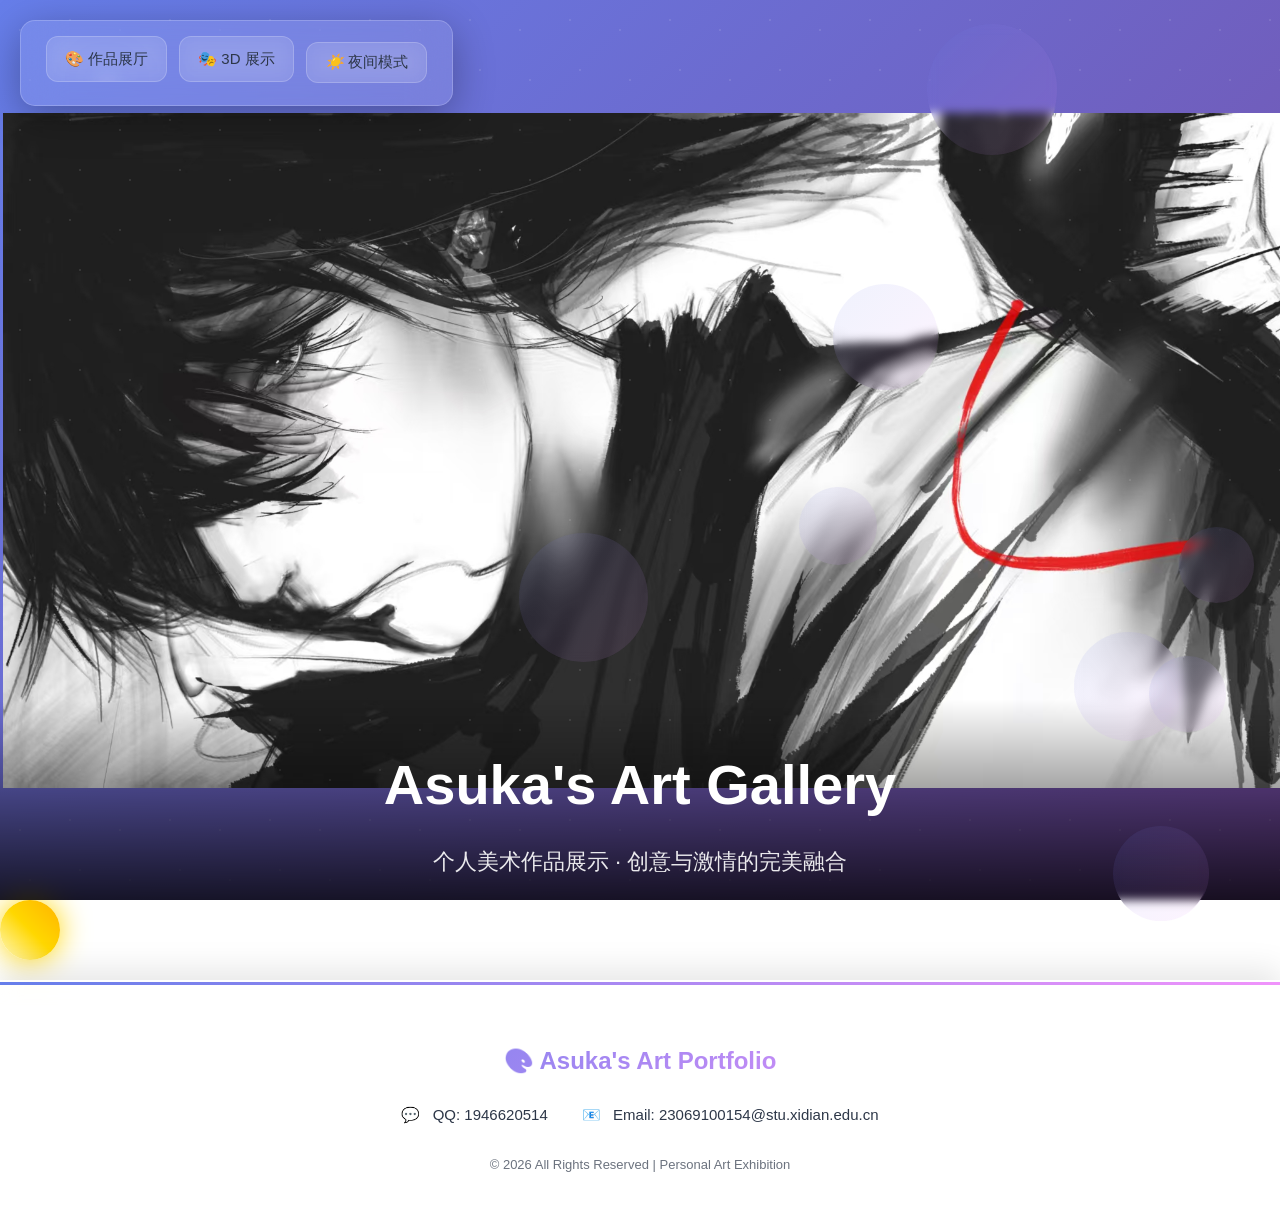
<file: index.html>
<!DOCTYPE html>
<html lang="zh-CN">
<head>
    <meta charset="UTF-8">
    <meta name="viewport" content="width=device-width, initial-scale=1.0">
    <title>Asuka's Art Gallery - 个人美术作品集</title>
    <link rel="stylesheet" href="css/style.css">
    <style>
        /* ==================== 首页专属动画样式 ==================== */
        
        /* 沉浸式展示容器：全屏显示，居中对齐 */
        .immersive-container {
            position: relative;
            width: 100vw;
            height: 100vh;
            overflow: hidden;
            display: flex;
            align-items: center;
            justify-content: center;
        }
        
        /* 沉浸式图片：自适应大小，带超级加载动画（5 秒缓动） */
            width: 100%;
            height: 100%;
            object-fit: contain;
            animation: imageLoadUltra 5s cubic-bezier(0.25, 0.46, 0.45, 0.94) both;
        }
        
        /* 图片加载动画关键帧：从模糊旋转到清晰展现的平滑过渡 */
            0% {
                opacity: 0;
                transform: scale(0.8) rotate(-5deg);
                filter: blur(20px) brightness(0.3);
            }
            50% {
                opacity: 0.7;
                transform: scale(1.05) rotate(2deg);
                filter: blur(5px) brightness(0.7);
            }
            100% {
                opacity: 1;
                transform: scale(1) rotate(0deg);
                filter: blur(0) brightness(1);
            }
        }
        
        /* 底部信息遮罩层：渐变透明背景，固定在底部 */
            position: absolute;
            bottom: 0;
            left: 0;
            right: 0;
            background: linear-gradient(transparent, rgba(0,0,0,0.8));
            padding: 60px 20px 40px;
            color: white;
            text-align: center;
            z-index: 10;
        }
        
        /* 中央进入按钮：悬停时显示，带渐变背景和阴影 */
            position: absolute;
            top: 50%;
            left: 50%;
            transform: translate(-50%, -50%);
            padding: 18px 50px;
            font-size: 20px;
            font-weight: 600;
            background: linear-gradient(135deg, #667eea, #f093fb);
            color: #fff;
            border: none;
            border-radius: 50px;
            cursor: pointer;
            transition: all 0.4s cubic-bezier(0.175, 0.885, 0.32, 1.275);
            opacity: 0;
            pointer-events: none;
            box-shadow: 0 10px 40px rgba(102, 126, 234, 0.4);
            z-index: 20;
        }
        
        /* 鼠标悬停容器时显示按钮 */
            opacity: 1;
            pointer-events: auto;
        }
        
        /* 按钮悬停效果：放大并增强阴影 */
            transform: translate(-50%, -50%) scale(1.1);
            box-shadow: 0 15px 60px rgba(102, 126, 234, 0.6);
        }
        

        
        /* ==================== 粒子背景效果 ==================== */
        /* 粒子容器：覆盖整个页面，不响应鼠标事件 */
        .particles {
            position: absolute;
            top: 0;
            left: 0;
            width: 100%;
            height: 100%;
            pointer-events: none;
            z-index: 1;
        }
        
        /* 单个粒子：圆形，带浮动动画 */
            position: absolute;
            background: rgba(255, 255, 255, 0.6);
            border-radius: 50%;
            animation: float 15s infinite;
        }
        
        /* 粒子浮动动画关键帧：从底部缓缓上升并消失 */
            0%, 100% {
                transform: translateY(0) translateX(0);
                opacity: 0;
            }
            10% {
                opacity: 1;
            }
            90% {
                opacity: 1;
            }
            100% {
                transform: translateY(-100vh) translateX(50px);
                opacity: 0;
            }
        }
        
        /* ==================== 标题动画 ==================== */
        /* 标题淡入动画类 */
        .title-animation {
            animation: titleReveal 1.5s ease-out;
        }
        
        /* 标题揭示动画关键帧：从下方模糊位置淡入并清除模糊 */
            0% {
                opacity: 0;
                transform: translateY(50px);
                filter: blur(10px);
            }
            100% {
                opacity: 1;
                transform: translateY(0);
                filter: blur(0);
            }
        }
        
        /* ==================== 轮播容器增强样式 ==================== */
        /* 轮播图容器：固定 16:9 比例，带玻璃态效果 */
        .slider-container {
            max-width: 1000px;
            margin: 40px auto;
            padding: 0 30px;
            overflow: hidden;
            border-radius: 20px;
            position: relative;
            aspect-ratio: 16/9;
            box-shadow: 0 20px 60px rgba(0,0,0,0.3);
            background: var(--card);
            backdrop-filter: blur(10px);
        }
        
        /* 轮播图滑块：使用 flex 布局横向排列图片 */
            display: flex;
            height: 100%;
            transition: transform 0.8s cubic-bezier(0.25, 0.1, 0.25, 1);
        }
        
        .slider img {
            width: 100%;
            height: 100%;
            object-fit: cover;
            flex-shrink: 0;
        }
        
        /* 轮播图切换按钮：绝对定位在两侧，带毛玻璃效果 */
            position: absolute;
            top: 50%;
            transform: translateY(-50%);
            background: rgba(255, 255, 255, 0.9);
            backdrop-filter: blur(10px);
            border: none;
            width: 50px;
            height: 50px;
            border-radius: 50%;
            font-size: 20px;
            cursor: pointer;
            box-shadow: 0 5px 20px rgba(0,0,0,0.3);
            z-index: 10;
            transition: all 0.3s;
        }
        
        /* 按钮悬停效果：变白并放大 */
            background: #fff;
            transform: translateY(-50%) scale(1.1);
            box-shadow: 0 8px 30px rgba(0,0,0,0.4);
        }
        
        /* 左右按钮位置 */
        .slider-btn.prev { left: 20px; }
        .slider-btn.next { right: 20px; }
        
        /* ==================== 画廊区域 ==================== */
        /* 画廊区块：居中显示，最大宽度限制 */
        .gallery-section {
            max-width: 1200px;
            margin: 60px auto;
            padding: 0 40px;
            text-align: center;
        }
        
        .gallery-nav {
            background: var(--card);
            backdrop-filter: blur(10px);
            padding: 25px;
            border-radius: 20px;
            margin-bottom: 30px;
            box-shadow: 0 10px 30px rgba(0,0,0,0.1);
        }
        
        .gallery-nav ul {
            list-style: none;
            display: flex;
            justify-content: center;
            gap: 15px;
            flex-wrap: wrap;
            margin: 0;
            padding: 0;
        }
        
        .gallery-section h2 {
            font-size: 32px;
            font-weight: 700;
            background: linear-gradient(135deg, #667eea, #f093fb);
            -webkit-background-clip: text;
            -webkit-text-fill-color: transparent;
            background-clip: text;
            margin-bottom: 30px;
        }
    </style>
</head>
<body>
<!-- 沉浸式展示区 -->
<section class="immersive-container" id="immersiveContainer">
    <!-- 粒子效果 -->
    <div class="particles" id="particles"></div>
    
    <img src="images/college/college_37.jpg" alt="College Works 37" class="immersive-image" id="immersiveImg">

    <!-- 顶部导航 - 改为左侧固定玻璃态样式 -->
    <nav class="nav-overlay" style="position: fixed; top: 20px; left: 20px; right: auto; transform: none; background: rgba(255, 255, 255, 0.1); backdrop-filter: blur(20px); padding: 15px 25px; border-radius: 15px; box-shadow: 0 10px 40px rgba(0,0,0,0.3); border: 1px solid rgba(255, 255, 255, 0.2); z-index: 1000;">
        <button class="hamburger" id="hamburgerBtnIndex" aria-label="菜单" style="display: none; flex-direction: column; background: transparent; border: none; cursor: pointer; padding: 8px; z-index: 1001; position: absolute; left: -50px; top: 50%; transform: translateY(-50%);">
            <span></span>
            <span></span>
            <span></span>
        </button>
        <ul id="navMenuIndex">
            <li><a href="gallery.html" class="active">🎨 作品展厅</a></li>
            <li><a href="index_3d.html">🎭 3D 展示</a></li>
            <li><button id="themeBtn">☀️ 夜间模式</button></li>
        </ul>
    </nav>

    <!-- 中央按钮 -->
    <button class="enter-gallery-btn" id="centerEnterBtn">✨ 进入作品展厅 →</button>

    <!-- 底部信息 -->
    <div class="immersive-overlay title-animation">
        <h1 style="margin: 0 0 15px 0; font-size: 3.5em; font-weight: 800;">Asuka's Art Gallery</h1>
        <p style="margin: 0; font-size: 1.4em; opacity: 0.9;">个人美术作品展示 · 创意与激情的完美融合</p>
    </div>
</section>



<!-- 主题装饰元素 -->
<div class="theme-decor">
    <div class="sun"></div>
    <div class="moon"></div>
    <div class="stars" id="stars"></div>
</div>

<!-- 浮动装饰气泡 -->
<div id="floatingBubbles" style="position: fixed; top: 0; left: 0; width: 100%; height: 100%; pointer-events: none; z-index: 1;"></div>

<!-- 作品列表（初始隐藏） -->
<section class="gallery-section" id="gallerySection" style="display: none;">
    <!-- 导航栏 - 左侧固定玻璃态样式 -->
    <nav class="nav-overlay" style="position: fixed; top: 20px; left: 20px; right: auto; transform: none; background: rgba(255, 255, 255, 0.1); backdrop-filter: blur(20px); padding: 15px 25px; border-radius: 15px; box-shadow: 0 10px 40px rgba(0,0,0,0.3); border: 1px solid rgba(255, 255, 255, 0.2); z-index: 1000;">
        <button class="hamburger" id="hamburgerBtn2" aria-label="菜单" style="display: none; flex-direction: column; background: transparent; border: none; cursor: pointer; padding: 8px; z-index: 1001; position: absolute; left: -50px; top: 50%; transform: translateY(-50%);">
            <span></span>
            <span></span>
            <span></span>
        </button>
        <ul id="navMenu2">
            <li><a href="index.html">🏠 返回首页</a></li>
            <li><a href="gallery.html" class="active">🎨 作品展厅</a></li>
            <li><a href="index_3d.html">🎭 3D 展示</a></li>
            <li><button class="tab-btn active" data-tab="middle">high school level</button></li>
            <li><button class="tab-btn" data-tab="college">college level</button></li>
            <li><button id="themeBtn2">☀️ 夜间模式</button></li>
        </ul>
    </nav>

    <!-- 轮播图 -->
    <section class="slider-container">
        <button class="slider-btn prev" onclick="prevSlide()">←</button>
        <div class="slider" id="slider"></div>
        <button class="slider-btn next" onclick="nextSlide()">→</button>
    </section>

    <!-- 作品列表标题 -->
    <h2>🎨 精选作品展示</h2>
    <div class="grid-container" id="artGrid"></div>
</section>

<footer>
    <div class="footer-content">
        <div class="footer-logo">🎨 Asuka's Art Portfolio</div>
        <div class="footer-contact">
            <div><i>💬</i> QQ: 1946620514</div>
            <div><i>📧</i> Email: 23069100154@stu.xidian.edu.cn</div>
        </div>
        <div class="footer-copyright">
            © 2026 All Rights Reserved | Personal Art Exhibition
        </div>
    </div>
</footer>

<script src="js/config.js"></script>
<script src="js/main.js"></script>
<script>
    /* ==================== 首页汉堡菜单交互逻辑 ==================== */
    const hamburgerBtnIndex = document.getElementById('hamburgerBtnIndex');
    const navMenuIndex = document.getElementById('navMenuIndex');
    
    hamburgerBtnIndex?.addEventListener('click', () => {
        hamburgerBtnIndex.classList.toggle('active');
        navMenuIndex.classList.toggle('active');
    });
    
    /* ==================== 画廊区域汉堡菜单交互逻辑 ==================== */
    const hamburgerBtn2 = document.getElementById('hamburgerBtn2');
    const navMenu2 = document.getElementById('navMenu2');
    
    hamburgerBtn2?.addEventListener('click', () => {
        hamburgerBtn2.classList.toggle('active');
        navMenu2.classList.toggle('active');
    });
    
    /* ==================== 移动端响应式 ==================== */
    function checkMobileNav() {
        const isMobile = window.innerWidth <= 768;
        
        // 首页导航
        if (hamburgerBtnIndex && navMenuIndex) {
            if (isMobile) {
                hamburgerBtnIndex.style.display = 'flex';
                navMenuIndex.style.position = 'fixed';
                navMenuIndex.style.top = '80px';
                navMenuIndex.style.left = '0';
                navMenuIndex.style.right = '0';
                navMenuIndex.style.background = 'rgba(255, 255, 255, 0.98)';
                navMenuIndex.style.backdropFilter = 'blur(20px)';
                navMenuIndex.style.flexDirection = 'column';
                navMenuIndex.style.padding = '20px';
                navMenuIndex.style.gap = '10px';
                navMenuIndex.style.transform = 'translateY(-150%)';
                navMenuIndex.style.opacity = '0';
                navMenuIndex.style.transition = 'all 0.4s cubic-bezier(0.175, 0.885, 0.32, 1.275)';
                navMenuIndex.style.boxShadow = '0 10px 40px rgba(0,0,0,0.2)';
                navMenuIndex.style.zIndex = '999';
            } else {
                hamburgerBtnIndex.style.display = 'none';
                navMenuIndex.style.position = 'static';
                navMenuIndex.style.background = 'transparent';
                navMenuIndex.style.backdropFilter = 'none';
                navMenuIndex.style.flexDirection = 'row';
                navMenuIndex.style.padding = '0';
                navMenuIndex.style.gap = '12px';
                navMenuIndex.style.transform = 'none';
                navMenuIndex.style.opacity = '1';
                navMenuIndex.style.boxShadow = 'none';
            }
        }
        
        // 画廊区域导航
        if (hamburgerBtn2 && navMenu2) {
            if (isMobile) {
                hamburgerBtn2.style.display = 'flex';
                navMenu2.style.position = 'fixed';
                navMenu2.style.top = '80px';
                navMenu2.style.left = '0';
                navMenu2.style.right = '0';
                navMenu2.style.background = 'rgba(255, 255, 255, 0.98)';
                navMenu2.style.backdropFilter = 'blur(20px)';
                navMenu2.style.flexDirection = 'column';
                navMenu2.style.padding = '20px';
                navMenu2.style.gap = '10px';
                navMenu2.style.transform = 'translateY(-150%)';
                navMenu2.style.opacity = '0';
                navMenu2.style.transition = 'all 0.4s cubic-bezier(0.175, 0.885, 0.32, 1.275)';
                navMenu2.style.boxShadow = '0 10px 40px rgba(0,0,0,0.2)';
                navMenu2.style.zIndex = '999';
            } else {
                hamburgerBtn2.style.display = 'none';
                navMenu2.style.position = 'static';
                navMenu2.style.background = 'transparent';
                navMenu2.style.backdropFilter = 'none';
                navMenu2.style.flexDirection = 'row';
                navMenu2.style.padding = '0';
                navMenu2.style.gap = '12px';
                navMenu2.style.transform = 'none';
                navMenu2.style.opacity = '1';
                navMenu2.style.boxShadow = 'none';
            }
        }
    }
    
    // 初始检查和窗口大小变化时调整
    checkMobileNav();
    window.addEventListener('resize', checkMobileNav);
</script>
</body>
</html>
</file>
<file: css/style.css>
:root {
    --bg: linear-gradient(135deg, #667eea 0%, #764ba2 100%);
    --bg-solid: #ffffff;
    --text: #2d3748;
    --card: rgba(255, 255, 255, 0.95);
    --hover: #667eea;
    --accent: #f093fb;
    --primary: #4facfe;
    --sun-color: #FFD700;
    --moon-color: #E0E0E0;
    --stars-color: rgba(255, 255, 255, 0.8);
    --glass-bg: rgba(255, 255, 255, 0.1);
    --glass-border: rgba(255, 255, 255, 0.2);
    --shadow: 0 8px 32px 0 rgba(31, 38, 135, 0.37);
}

.dark {
    --bg: linear-gradient(135deg, #0f0c29 0%, #302b63 50%, #24243e 100%);
    --bg-solid: #1a1a2e;
    --text: #e0e0e0;
    --card: rgba(45, 45, 45, 0.95);
    --hover: #667eea;
    --glass-bg: rgba(0, 0, 0, 0.3);
    --glass-border: rgba(255, 255, 255, 0.1);
    --shadow: 0 8px 32px 0 rgba(0, 0, 0, 0.37);
    transition: all 0.8s cubic-bezier(0.4, 0, 0.2, 1);
}

/* 主题切换过渡动画 */
body {
    background: var(--bg);
    background-attachment: fixed;
    color: var(--text);
    line-height: 1.6;
    transition: all 0.8s cubic-bezier(0.4, 0, 0.2, 1);
    position: relative;
    overflow-x: hidden;
    font-family: 'Segoe UI', 'Microsoft YaHei', sans-serif;
}

/* 鼠标拖尾效果 */
.cursor-trail {
    position: fixed;
    width: 10px;
    height: 10px;
    border-radius: 50%;
    background: linear-gradient(135deg, #667eea, #f093fb);
    pointer-events: none;
    z-index: 9999;
    opacity: 0.6;
    transition: transform 0.1s ease-out;
}

/* 浮动装饰气泡 */
.floating-bubble {
    position: absolute;
    border-radius: 50%;
    background: linear-gradient(135deg, rgba(102, 126, 234, 0.1), rgba(240, 147, 251, 0.1));
    backdrop-filter: blur(5px);
    animation: floatBubble 15s infinite ease-in-out;
    pointer-events: none;
    z-index: 0;
}

@keyframes floatBubble {
    0%, 100% {
        transform: translate(0, 0) scale(1);
        opacity: 0.3;
    }
    25% {
        transform: translate(20px, -30px) scale(1.1);
        opacity: 0.5;
    }
    50% {
        transform: translate(-15px, -60px) scale(0.9);
        opacity: 0.4;
    }
    75% {
        transform: translate(25px, -40px) scale(1.05);
        opacity: 0.6;
    }
}

/* 日/夜模式装饰元素 */
.theme-decor {
    position: fixed;
    pointer-events: none;
    z-index: -1;
    opacity: 0;
    transition: opacity 0.5s ease;
}

.sun {
    top: 20px;
    right: 20px;
    width: 60px;
    height: 60px;
    border-radius: 50%;
    background: linear-gradient(45deg, #FFF9C4, #FFD700, #FFB300);
    box-shadow: 0 0 30px #FFD700;
    animation: sunGlow 3s infinite alternate;
}

.moon {
    top: 20px;
    right: 20px;
    width: 50px;
    height: 50px;
    border-radius: 50%;
    background: var(--moon-color);
    box-shadow: 0 0 20px var(--moon-color);
    clip-path: circle(45% at 60% 50%);
}

.stars {
    top: 0;
    left: 0;
    width: 100vw;
    height: 100vh;
}

.star {
    position: absolute;
    background: var(--stars-color);
    border-radius: 50%;
    opacity: 0.8;
}

@keyframes sunGlow {
    from { box-shadow: 0 0 30px #FFD700; }
    to { box-shadow: 0 0 50px #FFED4E, 0 0 70px #FFE200; }
}

@keyframes fadeInUp {
    from {
        opacity: 0;
        transform: translateY(20px);
    }
    to {
        opacity: 1;
        transform: translateY(0);
    }
}

@keyframes fadeOutDown {
    from {
        opacity: 1;
        transform: translateY(0);
    }
    to {
        opacity: 0;
        transform: translateY(20px);
    }
}

/* 日间模式激活状态 */
body:not(.dark) .theme-decor {
    opacity: 1;
    transition: opacity 1s ease 0.3s;
}

/* 夜间模式激活状态 */
body.dark .theme-decor {
    opacity: 1;
    transition: opacity 1s ease 0.3s;
}

body:not(.dark) .sun {
    opacity: 1;
    animation: fadeInUp 0.8s ease forwards, sunGlow 3s infinite alternate;
}

body.dark .sun {
    opacity: 0;
    animation: fadeOutDown 0.8s ease forwards;
}

body.dark .moon,
body.dark .stars {
    opacity: 1;
    animation: fadeInUp 0.8s ease 0.2s forwards;
}

body:not(.dark) .moon,
body:not(.dark) .stars {
    opacity: 0;
    animation: fadeOutDown 0.8s ease forwards;
}

* {
    margin: 0;
    padding: 0;
    box-sizing: border-box;
    font-family: "微软雅黑", sans-serif;
    transition: 0.25s ease;
}

/* 导航区域 - 玻璃态设计 + 滚动效果 */
header {
    padding: 20px 40px;
    text-align: center;
    background: rgba(255, 255, 255, 0.05);
    backdrop-filter: blur(20px);
    -webkit-backdrop-filter: blur(20px);
    box-shadow: 0 8px 32px rgba(0, 0, 0, 0.1);
    border-bottom: 1px solid rgba(255, 255, 255, 0.1);
    position: sticky;
    top: 0;
    z-index: 1000;
    transition: all 0.3s ease;
}

header.scrolled {
    padding: 15px 40px;
    background: rgba(255, 255, 255, 0.98);
    backdrop-filter: blur(20px);
    box-shadow: 0 4px 20px rgba(0, 0, 0, 0.15);
}

body.dark header.scrolled {
    background: rgba(26, 26, 46, 0.98);
}

/* 汉堡菜单按钮 */
.hamburger {
    display: none;
    flex-direction: column;
    background: transparent;
    border: none;
    cursor: pointer;
    padding: 8px;
    z-index: 1001;
}

.hamburger span {
    width: 25px;
    height: 3px;
    background: white;
    margin: 3px 0;
    border-radius: 3px;
    transition: all 0.3s ease;
}

.hamburger.active span:nth-child(1) {
    transform: rotate(45deg) translate(6px, 6px);
}

.hamburger.active span:nth-child(2) {
    opacity: 0;
}

.hamburger.active span:nth-child(3) {
    transform: rotate(-45deg) translate(6px, -6px);
}

/* 统一的导航按钮样式 - 玻璃态 + 悬浮效果 + 流光 */
nav ul {
    list-style: none;
    display: flex;
    justify-content: center;
    align-items: center;
    gap: 12px;
    flex-wrap: wrap;
    margin: 0;
    padding: 0;
}

nav a, nav button, .tab-btn {
    padding: 10px 18px;
    border: 1px solid var(--glass-border);
    background: var(--glass-bg);
    backdrop-filter: blur(10px);
    color: var(--text);
    border-radius: 12px;
    cursor: pointer;
    font-size: 15px;
    font-weight: 500;
    position: relative;
    transition: all 0.3s cubic-bezier(0.4, 0, 0.2, 1);
    overflow: hidden;
    text-decoration: none;
    display: inline-block;
}

/* 流光效果 */
nav a::before, nav button::before, .tab-btn::before {
    content: '';
    position: absolute;
    top: 0;
    left: -100%;
    width: 100%;
    height: 100%;
    background: linear-gradient(90deg, transparent, rgba(255,255,255,0.4), transparent);
    transition: left 0.6s;
}

nav a:hover::before, nav button:hover::before, .tab-btn:hover::before {
    left: 100%;
}

/* 悬停效果统一 - 悬浮 + 发光 + 缩放 */
nav a:hover, nav button:hover, .tab-btn.active {
    background: linear-gradient(135deg, var(--hover), var(--accent));
    color: #fff;
    transform: translateY(-3px) scale(1.05);
    box-shadow: 0 10px 30px rgba(102, 126, 234, 0.4), 0 0 20px rgba(102, 126, 234, 0.2);
    border-color: transparent;
}

/* 活动状态指示器 - 脉冲光点 + 光环 */
.tab-btn.active::after,
nav a.active::after {
    content: '';
    position: absolute;
    bottom: -8px;
    left: 50%;
    transform: translateX(-50%);
    width: 8px;
    height: 8px;
    background: #fff;
    border-radius: 50%;
    box-shadow: 0 0 20px #fff, 0 0 40px var(--hover), 0 0 60px var(--hover);
    animation: pulseGlow 2s infinite;
}

@keyframes pulseGlow {
    0%, 100% { 
        transform: translateX(-50%) scale(1); 
        opacity: 1; 
        box-shadow: 0 0 20px #fff, 0 0 40px var(--hover), 0 0 60px var(--hover);
    }
    50% { 
        transform: translateX(-50%) scale(1.3); 
        opacity: 0.8; 
        box-shadow: 0 0 30px #fff, 0 0 60px var(--hover), 0 0 90px var(--hover);
    }
}

/* 首页沉浸式图片渐变效果 */
.immersive-container {
    position: relative;
    width: 100vw;
    height: 100vh;
    overflow: hidden;
    display: flex;
    align-items: center;
    justify-content: center;
}

.immersive-image {
    width: 100%;
    height: 100%;
    object-fit: contain;
    transition: transform 0.3s ease;
    /* 添加超复杂加载动画 */
    animation: imageLoadUltra 5s cubic-bezier(0.25, 0.46, 0.45, 0.94) both;
}

@keyframes imageLoadComplex {
    0% {
        opacity: 0;
        transform: scale(0.8) rotate(-10deg) translateX(-50px);
        filter: blur(20px) brightness(0.5);
        clip-path: circle(0% at 50% 50%);
    }
    25% {
        opacity: 0.6;
        transform: scale(1.1) rotate(5deg) translateX(20px);
        filter: blur(8px) brightness(0.8);
        clip-path: circle(40% at 50% 50%);
    }
    50% {
        opacity: 0.8;
        transform: scale(1.05) rotate(-2deg) translateX(-10px);
        filter: blur(4px) brightness(0.9);
        clip-path: circle(60% at 50% 50%);
    }
    75% {
        opacity: 0.95;
        transform: scale(1.01) rotate(1deg) translateX(5px);
        filter: blur(2px) brightness(0.98);
        clip-path: circle(80% at 50% 50%);
    }
    100% {
        opacity: 1;
        transform: scale(1) rotate(0deg) translateX(0);
        filter: blur(0) brightness(1);
        clip-path: circle(100% at 50% 50%);
    }
}

/* 添加粒子效果 */
.immersive-container::before {
    content: '';
    position: absolute;
    top: 0;
    left: 0;
    width: 100%;
    height: 100%;
    background-image:
        radial-gradient(circle at 20% 30%, rgba(255,255,255,0.1) 1px, transparent 1px),
        radial-gradient(circle at 80% 70%, rgba(255,255,255,0.1) 1px, transparent 1px),
        radial-gradient(circle at 30% 80%, rgba(255,255,255,0.1) 1px, transparent 1px),
        radial-gradient(circle at 70% 20%, rgba(255,255,255,0.1) 1px, transparent 1px);
    background-size: 100px 100px;
    opacity: 0;
    animation: particleEffect 4s ease-out forwards;
    pointer-events: none;
}

@keyframes particleEffect {
    0% { opacity: 0; }
    30% { opacity: 0; }
    100% { opacity: 1; }
}

.immersive-overlay {
    position: absolute;
    bottom: 0;
    left: 0;
    right: 0;
    background: linear-gradient(transparent, rgba(0,0,0,0.8));
    padding: 40px 20px 20px;
    color: white;
    text-align: center;
}

/* 首页“进入作品展厅”按钮 - 完整样式 */
.enter-gallery-btn {
    position: absolute;
    top: 50%;
    left: 50%;
    transform: translate(-50%, -50%);
    padding: 18px 50px;
    font-size: 20px;
    font-weight: 600;
    background: linear-gradient(135deg, #667eea, #f093fb);
    color: #fff;
    border: none;
    border-radius: 50px;
    cursor: pointer;
    transition: all 0.4s cubic-bezier(0.175, 0.885, 0.32, 1.275);
    opacity: 0;
    pointer-events: none;
    box-shadow: 0 10px 40px rgba(102, 126, 234, 0.4);
    z-index: 20;
}

.immersive-container:hover .enter-gallery-btn {
    opacity: 1;
    pointer-events: auto;
}

.enter-gallery-btn:hover {
    transform: translate(-50%, -50%) scale(1.1);
    box-shadow: 0 15px 60px rgba(102, 126, 234, 0.6);
}

/* 画廊导航栏容器样式（所有页面统一） */
.gallery-page-nav {
    background: var(--card);
    backdrop-filter: blur(10px);
    padding: 25px;
    border-radius: 20px;
    margin: 30px auto;
    max-width: 1200px;
    box-shadow: 0 10px 30px rgba(0,0,0,0.1);
}

.gallery-page-nav ul {
    list-style: none;
    display: flex;
    justify-content: center;
    gap: 15px;
    flex-wrap: wrap;
    margin: 0;
    padding: 0;
    transition: all 0.4s cubic-bezier(0.175, 0.885, 0.32, 1.275);
}

/* 移动端导航菜单下拉展开 */
@media (max-width: 768px) {
    .gallery-page-nav ul {
        position: fixed;
        top: 80px;
        left: 0;
        right: 0;
        background: rgba(255, 255, 255, 0.98);
        backdrop-filter: blur(20px);
        flex-direction: column;
        padding: 20px;
        transform: translateY(-150%);
        opacity: 0;
        box-shadow: 0 10px 40px rgba(0,0,0,0.2);
        z-index: 999;
    }
    
    body.dark .gallery-page-nav ul {
        background: rgba(26, 26, 46, 0.98);
    }
    
    .gallery-page-nav ul.active {
        transform: translateY(0);
        opacity: 1;
    }
    
    .gallery-page-nav ul li a,
    .gallery-page-nav ul li button {
        width: 100%;
        background: rgba(102, 126, 234, 0.05);
    }
}

/* 所有导航按钮统一样式 */
.gallery-page-nav a,
.gallery-page-nav button,
.tab-btn {
    color: #fff !important;
    -webkit-text-fill-color: #fff !important;
    text-decoration: none;
    padding: 12px 24px;
    background: rgba(255, 255, 255, 0.1);
    backdrop-filter: blur(10px);
    border: 1px solid rgba(255, 255, 255, 0.2);
    border-radius: 12px;
    cursor: pointer;
    font-size: 15px;
    font-weight: 500;
    transition: all 0.3s cubic-bezier(0.4, 0, 0.2, 1);
    box-shadow: 0 4px 15px rgba(0, 0, 0, 0.1);
    display: inline-block;
    line-height: 1.5;
}

.gallery-page-nav a:hover,
.gallery-page-nav button:hover,
.tab-btn:hover {
    background: rgba(255, 255, 255, 0.2);
    transform: translateY(-2px);
    box-shadow: 0 8px 25px rgba(0, 0, 0, 0.2);
}

.gallery-page-nav a.active,
.gallery-page-nav button.active,
.tab-btn.active {
    background: linear-gradient(135deg, #667eea, #f093fb);
    border-color: transparent;
    box-shadow: 0 8px 20px rgba(102, 126, 234, 0.4);
}

/* 响应式优化 + 汉堡菜单 */
@media (max-width: 768px) {
    header {
        padding: 15px 20px;
    }
    
    /* 显示汉堡菜单按钮 */
    .hamburger {
        display: flex !important;
        position: absolute;
        left: 20px;
        top: 50%;
        transform: translateY(-50%);
    }
    
    nav ul {
        position: fixed;
        top: 70px;
        left: 0;
        right: 0;
        background: rgba(255, 255, 255, 0.98);
        backdrop-filter: blur(20px);
        flex-direction: column;
        padding: 20px;
        gap: 10px;
        transform: translateY(-150%);
        opacity: 0;
        transition: all 0.4s cubic-bezier(0.175, 0.885, 0.32, 1.275);
        box-shadow: 0 10px 40px rgba(0,0,0,0.2);
        z-index: 999;
    }
    
    body.dark nav ul {
        background: rgba(26, 26, 46, 0.98);
    }
    
    nav ul.active {
        transform: translateY(0);
        opacity: 1;
    }
    
    /* 移动端导航按钮全宽显示 */
    .gallery-page-nav ul li a,
    .gallery-page-nav ul li button,
    .gallery-page-nav .tab-btn {
        width: 100%;
        text-align: center;
    }
    
    .gallery {
        padding: 0 20px;
    }
    
    .grid-container {
        grid-template-columns: repeat(auto-fill, minmax(150px, 1fr));
        gap: 15px;
    }
    
    .slider-container {
        padding: 0 15px;
    }
    
    .slider-btn {
        width: 40px;
        height: 40px;
        font-size: 16px;
    }
    
    .immersive-overlay h1 {
        font-size: 2em !important;
    }
    
    /* 移动端按钮样式调整 */
    .enter-gallery-btn {
        padding: 15px 35px !important;
        font-size: 16px !important;
    }
}

/* 平板设备适配 */
@media (min-width: 769px) and (max-width: 1024px) {
    .grid-container {
        grid-template-columns: repeat(auto-fill, minmax(200px, 1fr));
    }
}

/* 加载动画增强 */
@keyframes fadeInUp {
    from {
        opacity: 0;
        transform: translateY(30px);
    }
    to {
        opacity: 1;
        transform: translateY(0);
    }
}

@keyframes fadeInDown {
    from {
        opacity: 1;
        transform: translateY(-30px);
    }
    to {
        opacity: 0;
        transform: translateY(0);
    }
}

/* 标题动画 */
h1 { 
    animation: fade 0.8s ease forwards; 
}

@keyframes fade {
    from { 
        opacity: 0; 
        transform: translateY(-10px); 
    }
    to { 
        opacity: 1; 
        transform: translateY(0); 
    }
}

/* 轮播容器 —— 严格16:9比例 */
.slider-container {
    max-width: 900px;
    margin: 30px auto;
    padding: 0 20px;
    overflow: hidden;
    border-radius: 12px;
    position: relative;
    aspect-ratio: 16/9; /* 核心：16:9轮播框 */
}
.slider {
    display: flex;
    height: 100%;
    transition: transform 0.8s cubic-bezier(0.25, 0.1, 0.25, 1);
}
.slider img {
    width: 100%;
    height: 100%;
    object-fit: cover;
    flex-shrink: 0;
    background: #f0f0f0;
}
/* 轮播按钮样式 */
.slider-btn {
    position: absolute;
    top: 50%;
    transform: translateY(-50%);
    background: #fff;
    border: none;
    width: 44px;
    height: 44px;
    border-radius: 50%;
    font-size: 18px;
    cursor: pointer;
    box-shadow: 0 2px 8px rgba(0,0,0,0.2);
    z-index: 10;
}
.slider-btn.prev { left: 10px; }
.slider-btn.next { right: 10px; }

/* 作品列表 - 现代化卡片设计 */
.gallery {
    max-width: 1200px;
    margin: 60px auto;
    padding: 0 40px;
    text-align: center;
}

.gallery h2 {
    margin-bottom: 40px;
    font-size: 28px;
    font-weight: 700;
    background: linear-gradient(135deg, var(--hover), var(--accent));
    -webkit-background-clip: text;
    -webkit-text-fill-color: transparent;
    background-clip: text;
    animation: fadeInUp 0.8s ease;
}

.grid-container {
    display: grid;
    grid-template-columns: repeat(auto-fill, minmax(250px, 1fr));
    gap: 30px;
    margin-top: 30px;
    justify-content: center;
}

.art-card {
    background: var(--card);
    backdrop-filter: blur(10px);
    border-radius: 20px;
    overflow: hidden;
    cursor: pointer;
    box-shadow: 0 10px 30px rgba(0,0,0,0.1);
    transition: all 0.4s cubic-bezier(0.175, 0.885, 0.32, 1.275);
    border: 1px solid var(--glass-border);
    position: relative;
}

.art-card::before {
    content: '';
    position: absolute;
    top: 0;
    left: 0;
    right: 0;
    bottom: 0;
    background: linear-gradient(135deg, rgba(102, 126, 234, 0.1), rgba(240, 147, 251, 0.1));
    opacity: 0;
    transition: opacity 0.4s;
    z-index: 0;
}

.art-card:hover::before {
    opacity: 1;
}

.art-card img {
    width: 100%;
    height: 220px;
    object-fit: cover;
    transition: transform 0.4s ease;
    position: relative;
    z-index: 1;
}

.art-card:hover img {
    transform: scale(1.1) rotate(2deg);
}

.art-card:hover {
    transform: translateY(-15px) scale(1.03);
    box-shadow: 0 20px 50px rgba(102, 126, 234, 0.3);
}

.art-card p {
    padding: 15px;
    font-size: 15px;
    font-weight: 600;
    color: var(--text);
    background: rgba(255,255,255,0.5);
    transition: all 0.3s;
    position: relative;
    z-index: 1;
}

body.dark .art-card p {
    background: rgba(0,0,0,0.3);
}
/* 图片占位样式（所有加载失败图片通用） */
.img-placeholder {
    width: 100%;
    height: 200px;
    display: flex;
    align-items: center;
    justify-content: center;
    background: linear-gradient(135deg, #f5f7fa 0%, #c3cfe2 100%);
    color: #666;
    font-size: 12px;
    flex-direction: column;
    gap: 4px;
    border-radius: 8px;
    animation: placeholderPulse 2s infinite alternate;
}

@keyframes placeholderPulse {
    from { opacity: 0.8; }
    to { opacity: 1; }
}

/* 详情页占位图样式增强 */
.detail-container .img-placeholder {
    max-width: 100%;
    height: 550px;
    font-size: 16px;
    background: linear-gradient(135deg, #667eea 0%, #764ba2 100%);
    color: white;
    border-radius: 10px;
}

.detail-container .img-placeholder div:first-child {
    font-size: 48px;
    margin-bottom: 10px;
}

/* 详情页 */
.detail-container {
    max-width: 1000px;
    margin: 40px auto;
    padding: 0 20px;
}

.img-box {
    position: relative;
    text-align: center;
    margin-bottom: 24px;
}

.img-box img {
    max-width: 100%;
    max-height: 550px;
    border-radius: 10px;
    cursor: grab;
    object-fit: contain;
    background: #f8f8f8;
}

.img-box button {
    position: absolute;
    top: 50%;
    transform: translateY(-50%);
    background: #fff;
    border: none;
    width: 44px;
    height: 44px;
    border-radius: 50%;
    font-size: 18px;
    cursor: pointer;
    box-shadow: 0 2px 8px rgba(0,0,0,0.2);
}

#prevBtn { left: 10px; }
#nextBtn { right: 10px; }

.info-box {
    background: var(--card);
    padding: 20px;
    border-radius: 10px;
    margin: 20px 0;
    text-align: left;
}
.tool-box {
    display: flex;
    gap: 10px;
    flex-wrap: wrap;
    margin: 20px 0;
}
.tool-box button {
    padding: 10px 14px;
    border: none;
    background: var(--hover);
    color: #fff;
    border-radius: 6px;
    cursor: pointer;
    font-size: 14px;
}

/* 评论区 */
.comment-box {
    background: var(--card);
    padding: 20px;
    border-radius: 10px;
    margin-top: 30px;
}
.comment-box input, .comment-box textarea {
    width: 100%;
    padding: 10px;
    margin: 10px 0;
    border-radius: 6px;
    border: 1px solid #ddd;
    background: var(--bg);
    color: var(--text);
}
.comment-box button {
    background: var(--hover);
    color: #fff;
    border: none;
    padding: 10px;
    border-radius: 6px;
    cursor: pointer;
}

/* 响应式 —— 手机端单列 */
@media (max-width: 767px) {
    .grid-container { grid-template-columns: repeat(1, 1fr); }
    .slider-container { padding: 0 10px; }
    .gallery { padding: 0 15px; }
}

/* 美化版 Footer - 渐变背景 + 丰富动效 */
footer {
    text-align: center;
    padding: 60px 20px 40px;
    background: var(--glass-bg);
    backdrop-filter: blur(10px);
    margin-top: 80px;
    font-size: 14px;
    border-top: 2px solid var(--glass-border);
    box-shadow: 0 -10px 30px rgba(0,0,0,0.1);
    position: relative;
    overflow: hidden;
}

footer::before {
    content: '';
    position: absolute;
    top: 0;
    left: 0;
    right: 0;
    height: 3px;
    background: linear-gradient(90deg, var(--hover), var(--accent), var(--primary), var(--hover));
    background-size: 300% 100%;
    animation: gradientFlow 5s ease infinite;
}

@keyframes gradientFlow {
    0%, 100% { background-position: 0% 50%; }
    50% { background-position: 100% 50%; }
}

.footer-content {
    max-width: 900px;
    margin: 0 auto;
    position: relative;
    z-index: 1;
}

.footer-logo {
    font-size: 24px;
    font-weight: 800;
    background: linear-gradient(135deg, var(--hover), var(--accent));
    -webkit-background-clip: text;
    -webkit-text-fill-color: transparent;
    background-clip: text;
    margin-bottom: 20px;
    animation: logoFloat 3s ease-in-out infinite;
}

@keyframes logoFloat {
    0%, 100% { transform: translateY(0); }
    50% { transform: translateY(-5px); }
}

.footer-contact {
    margin: 15px 0;
    line-height: 2;
    font-size: 15px;
}

.footer-contact div {
    display: inline-block;
    margin: 0 15px;
    transition: transform 0.3s;
}

.footer-contact div:hover {
    transform: scale(1.1);
}

.footer-contact i {
    color: var(--hover);
    margin-right: 8px;
    font-style: normal;
}

.footer-copyright {
    margin-top: 25px;
    opacity: 0.7;
    font-size: 13px;
}
</file>
